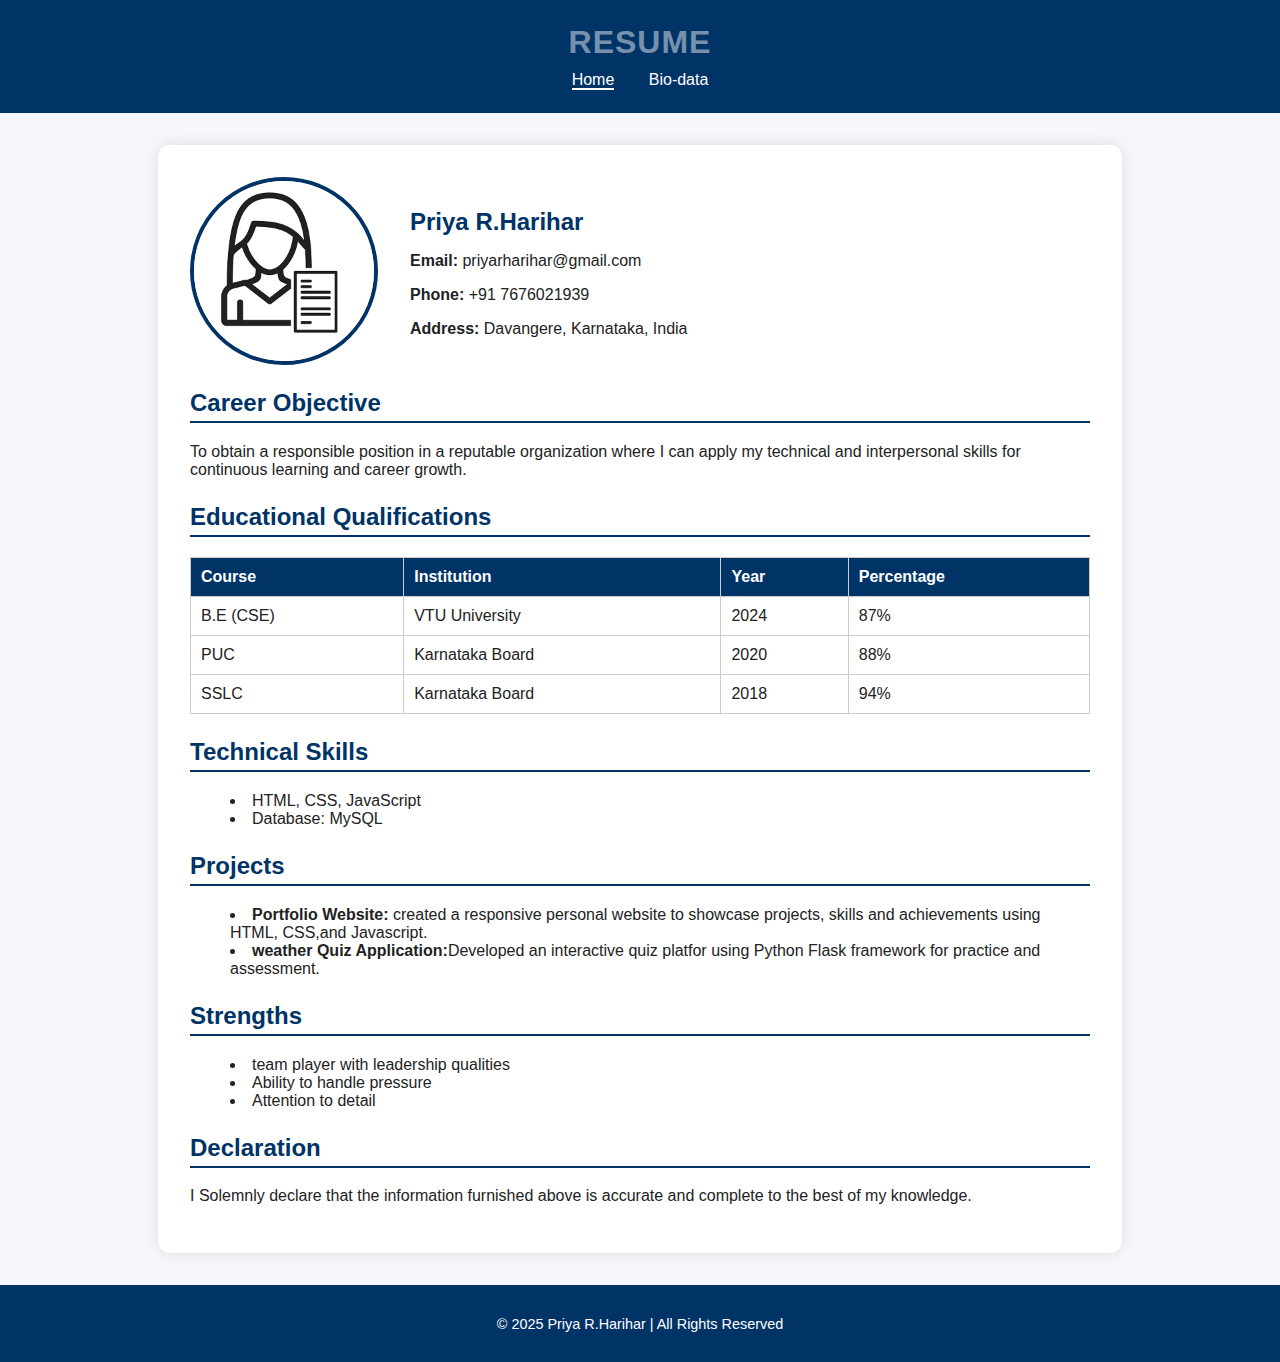
<file: index.html>
<!DOCTYPE html>
<html lang="en">
<head>
  <meta charset="UTF-8">
  <meta name="viewport" content="width=device-width, initial-scale=1.0">
  <title>RESUME | priya R.Harihar</title>
  <link rel="stylesheet" href="style.css">
  <script src="https://code.jquery.com/jquery-3.6.0.min.js"></script>
</head>
<body>
  <header>
    <h1>RESUME</h1>
    <nav>
      <a href="index.html" class="active">Home</a>
      <a href="biodata.html">Bio-data</a>
    </nav>
  </header>

  <main>
    <section class="intro">
      <img src="profile.jpg" alt="Profile Photo" class="profile-pic">
      <div class="intro-text">
        <h2> Priya R.Harihar</h2>
        <p><strong>Email:</strong> priyarharihar@gmail.com</p>
        <p><strong>Phone:</strong> +91 7676021939</p>
        <p><strong>Address:</strong> Davangere, Karnataka, India</p>
      </div>
    </section>

    <section class="resume-section">
      <h2>Career Objective</h2>
      <p>To obtain a responsible position in a reputable organization where I can apply my technical and interpersonal skills for continuous learning and career growth.</p>
    </section>

    <section class="resume-section">
      <h2>Educational Qualifications</h2>
      <table>
        <tr><th>Course</th><th>Institution</th><th>Year</th><th>Percentage</th></tr>
        <tr><td>B.E (CSE)</td><td>VTU University</td><td>2024</td><td>87%</td></tr>
        <tr><td>PUC</td><td>Karnataka Board</td><td>2020</td><td>88%</td></tr>
        <tr><td>SSLC</td><td>Karnataka Board</td><td>2018</td><td>94%</td></tr>
      </table>
    </section>

    <section class="resume-section">
      <h2>Technical Skills</h2>
      <ul>
        <li>HTML, CSS, JavaScript</li>
        <li>Database: MySQL</li>
      </ul>
    </section>

    <section class="resume-section">
      <h2>Projects</h2>
      <ul>
        <li><strong>Portfolio Website:</strong> created a responsive personal website to showcase projects, skills and achievements using HTML, CSS,and Javascript.</li>
        <li><strong>weather Quiz Application:</strong>Developed an interactive quiz platfor using Python Flask framework for practice and assessment.</li>
      </ul>
    </section>

    <section class="resume-section">
      <h2>Strengths</h2>
      <ul>
        <li>team player with leadership qualities</li>
        <li>Ability to handle pressure</li>
        <li>Attention to detail</li>
      </ul>
    </section>

    <section class="resume-section">
      <h2>Declaration</h2>
      <p>I Solemnly declare that the information furnished above is accurate and complete to the best of my knowledge.</p>
    </section>
  </main>

  <footer>
    <p>© 2025  Priya R.Harihar | All Rights Reserved</p>
  </footer>

  <!-- jQuery Animation -->
  <script>
    $(document).ready(function(){
      $("h1").hide().fadeIn(1500);
      $(".profile-pic").hover(
        function(){ $(this).css("transform", "scale(1.05)"); },
        function(){ $(this).css("transform", "scale(1)"); }
      );
    });
  </script>
</body>
</html>
</file>
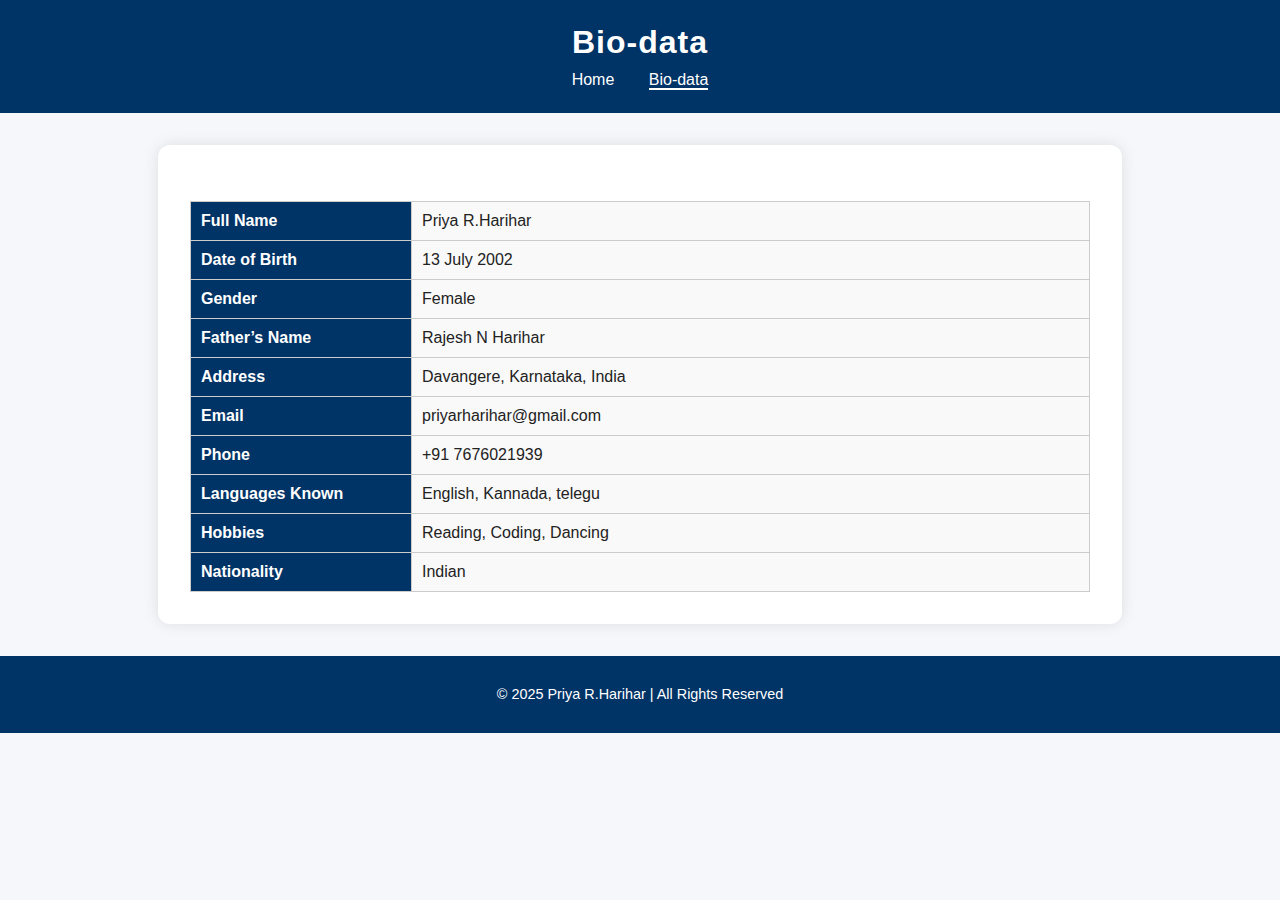
<file: biodata.html>
<!DOCTYPE html>
<html lang="en">
<head>
  <meta charset="UTF-8">
  <meta name="viewport" content="width=device-width, initial-scale=1.0">
  <title>Bio-data  priya R.Harihar| </title>
  <link rel="stylesheet" href="style.css">
</head>
<body>
  <header>
    <h1>Bio-data</h1>
    <nav>
      <a href="index.html">Home</a>
      <a href="biodata.html" class="active">Bio-data</a>
    </nav>
  </header>

  <main>
    <section class="resume-section">
      <table class="biodata-table">
        <tr><th>Full Name</th><td> Priya R.Harihar</td></tr>
        <tr><th>Date of Birth</th><td>13 July 2002</td></tr>
        <tr><th>Gender</th><td>Female</td></tr>
        <tr><th>Father’s Name</th><td>Rajesh N Harihar</td></tr>
        <tr><th>Address</th><td>Davangere, Karnataka, India</td></tr>
        <tr><th>Email</th><td> priyarharihar@gmail.com</td></tr>
        <tr><th>Phone</th><td>+91 7676021939</td></tr>
        <tr><th>Languages Known</th><td>English, Kannada, telegu</td></tr>
        <tr><th>Hobbies</th><td>Reading, Coding, Dancing</td></tr>
        <tr><th>Nationality</th><td>Indian</td></tr>
      </table>
    </section>
  </main>

  <footer>
    <p>© 2025  Priya R.Harihar | All Rights Reserved</p>
  </footer>
</body>
</html>
</file>
<file: style.css>
:root {
  --theme-color: #003366; /* One-color theme: Royal Blue */
}

body {
  font-family: 'Segoe UI', Arial, sans-serif;
  margin: 0;
  background: #f5f7fa;
  color: #222;
}

/* Header */
header {
  background-color: var(--theme-color);
  color: white;
  text-align: center;
  padding: 1.5rem 0;
}

header h1 {
  font-size: 2rem;
  letter-spacing: 1px;
  margin: 0;
}

nav {
  margin-top: 10px;
}

nav a {
  color: white;
  text-decoration: none;
  margin: 0 15px;
  font-weight: 500;
}

nav a.active {
  border-bottom: 2px solid white;
}

/* Main */
main {
  max-width: 900px;
  margin: 2rem auto;
  background: white;
  padding: 2rem;
  border-radius: 12px;
  box-shadow: 0 0 15px rgba(0,0,0,0.1);
}

/* Intro Section */
.intro {
  display: flex;
  align-items: center;
  gap: 2rem;
  flex-wrap: wrap;
}

.profile-pic {
  width: 180px;
  height: 180px;
  border-radius: 50%;
  border: 4px solid var(--theme-color);
  object-fit: cover;
  transition: transform 0.3s ease;
}

.intro-text h2 {
  color: var(--theme-color);
  margin-bottom: 0.5rem;
}

/* Resume Sections */
.resume-section {
  margin-top: 1.5rem;
}

.resume-section h2 {
  color: var(--theme-color);
  border-bottom: 2px solid var(--theme-color);
  padding-bottom: 4px;
}

ul {
  list-style: disc inside;
  margin-top: 10px;
}

table {
  width: 100%;
  border-collapse: collapse;
  margin-top: 1rem;
}

th, td {
  border: 1px solid #ccc;
  padding: 10px;
  text-align: left;
}

th {
  background: var(--theme-color);
  color: white;
}

/* Bio-data Table */
.biodata-table th {
  width: 200px;
  background: var(--theme-color);
  color: white;
}

.biodata-table td {
  background: #f9f9f9;
}

/* Footer */
footer {
  background-color: var(--theme-color);
  color: white;
  text-align: center;
  padding: 1rem 0;
  margin-top: 2rem;
  font-size: 0.9rem;
}
</file>
